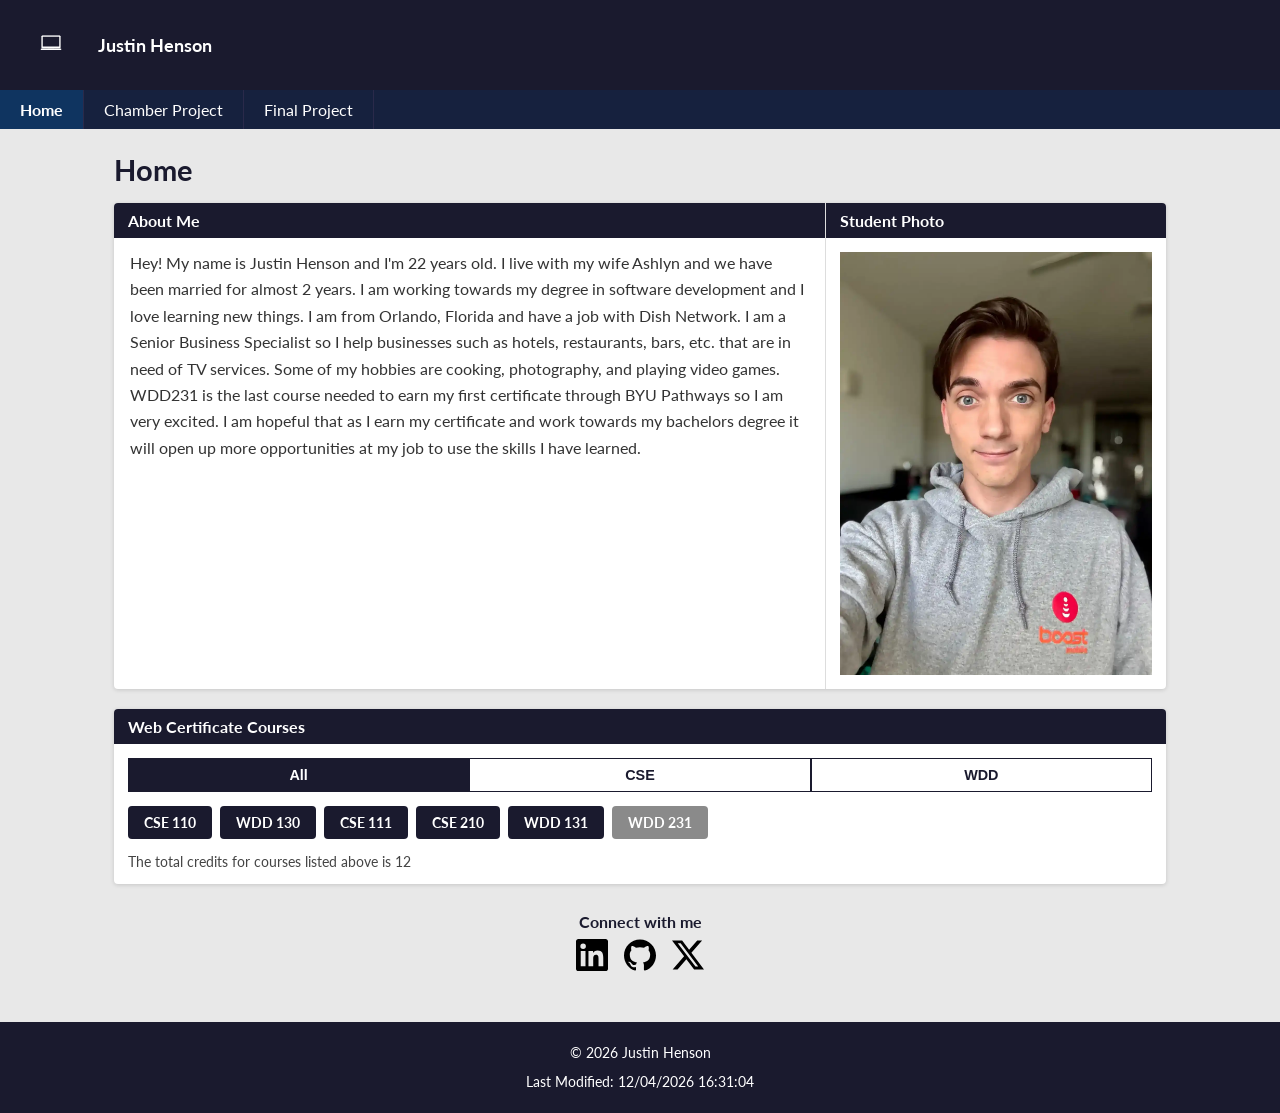
<file: index.html>
<!DOCTYPE html>
<html lang="en">
<head>
    <link href="favicon.ico" rel="icon" type="image/x-icon">
    <meta charset="UTF-8">
    <meta name="viewport" content="width=device-width, initial-scale=1.0">
    <meta name="description" content="Justin Henson Course Home Page. This page includes an about section, a list of courses taken for the web certificate, and links to social media profiles.">
    <meta name="author" content="Justin Henson">
    <title>Justin Henson Course Home</title>
    <link rel="stylesheet" href="styles/small.css">
    <link rel="stylesheet" href="styles/large.css">
    <link rel="preconnect" href="https://fonts.googleapis.com">
    <link rel="preconnect" href="https://fonts.gstatic.com" crossorigin>
    <link href="https://fonts.googleapis.com/css2?family=Lato:wght@400;700&display=swap" rel="stylesheet">
    <script src="scripts/navigation.js" defer></script>
    <script src="scripts/date.js" defer></script>
    <script src="scripts/courses.js" defer></script>
</head>
<body>

    <header>
        <div class="header-top">
            
            <img src="images/icon.svg" alt="Logo" class="logo">
            <span class="site-name">Justin Henson</span>
            <button id="hamburger" aria-label="Toggle navigation menu">&#9776;</button>
        </div>
        <nav id="main-nav">
            <ul>
                <li><a href="index.html" class="active">Home</a></li>
                <li><a href="chamber/index.html">Chamber Project</a></li>
                <li><a href="final/index.html">Final Project</a></li>
            </ul>
        </nav>
    </header>

    <main>
        <h1>Home</h1>

        <section class="about-section">
            <div class="about-grid">
                <div class="about-text">
                    <h2>About Me</h2>
                    <p>Hey! My name is Justin Henson and I'm 22 years old. I live with my wife Ashlyn and we have been married for almost 2 years. I am working towards my degree in software development and I love learning new things. I am from Orlando, Florida and have a job with Dish Network. I am a Senior Business Specialist so I help businesses such as hotels, restaurants, bars, etc. that are in need of TV services. Some of my hobbies are cooking, photography, and playing video games. WDD231 is the last course needed to earn my first certificate through BYU Pathways so I am very excited. I am hopeful that as I earn my certificate and work towards my bachelors degree it will open up more opportunities at my job to use the skills I have learned.</p>
                </div>
                <div class="about-photo">
                    <h2>Student Photo</h2>
                    <img src="images/profile.webp" alt="Photo of Justin Henson">
                </div>
            </div>
        </section>

        <section class="courses-section">
            <h2>Web Certificate Courses</h2>
            <div class="filter-buttons">
                <button id="btn-all" class="filter-btn active-btn">All</button>
                <button id="btn-cse" class="filter-btn">CSE</button>
                <button id="btn-wdd" class="filter-btn">WDD</button>
            </div>
            <div id="courses-container"></div>
            <p class="credits-line">The total credits for courses listed above is <span id="total-credits"></span></p>
        </section>

    <section class="social-section">
            <h2>Connect with me</h2>
            <div class="social-links">
                <a href="https://linkedin.com" target="_blank" aria-label="LinkedIn">
                    <img src="images/linkedin.svg" alt="LinkedIn">
                </a>
                <a href="https://github.com" target="_blank" aria-label="GitHub">
                    <img src="images/github.svg" alt="GitHub">
                </a>
                <a href="https://x.com" target="_blank" aria-label="X">
                    <img src="images/twitter.svg" alt="X">
                </a>
            </div>
        </section>
        <dialog id="course-details"></dialog>

    </main>

    <footer>
        <p>&copy; <span id="currentyear"></span> Justin Henson</p>
        <p id="lastModified"></p>
    </footer>
    </body>
</html>
</file>
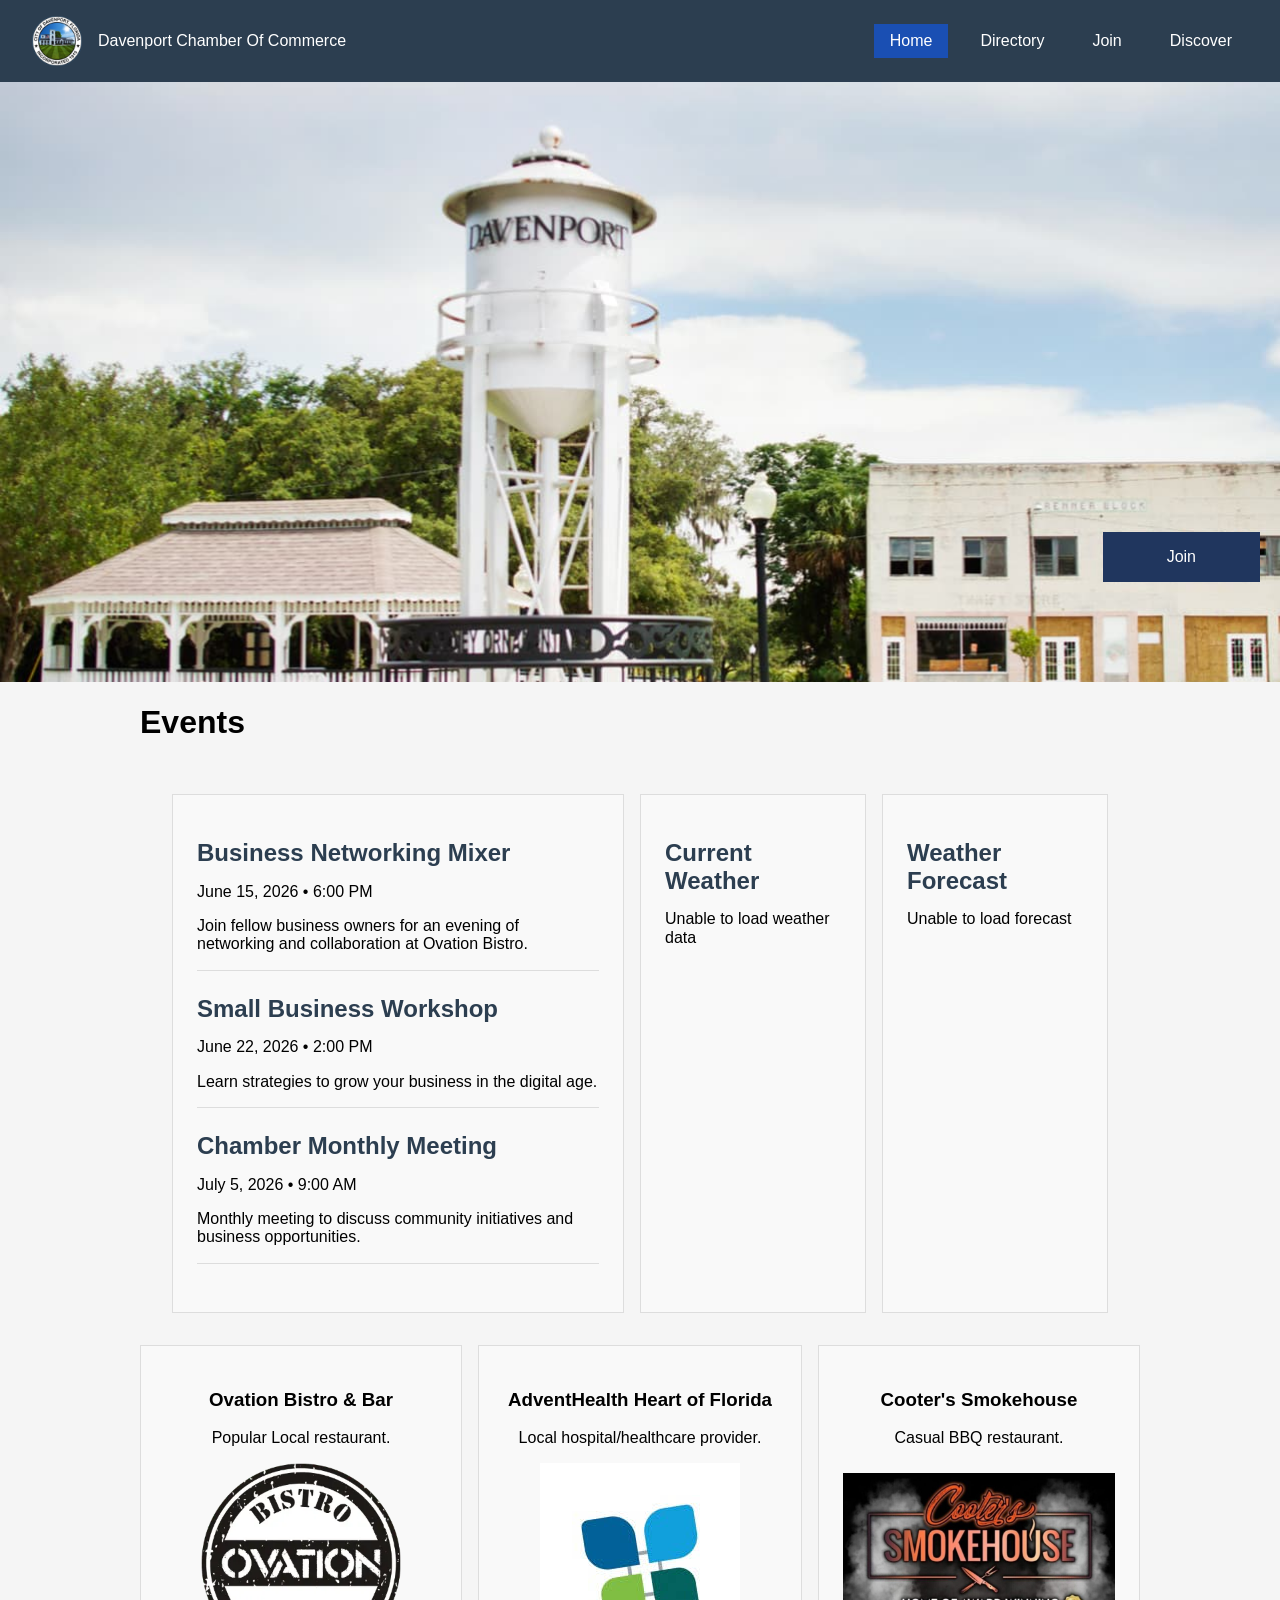
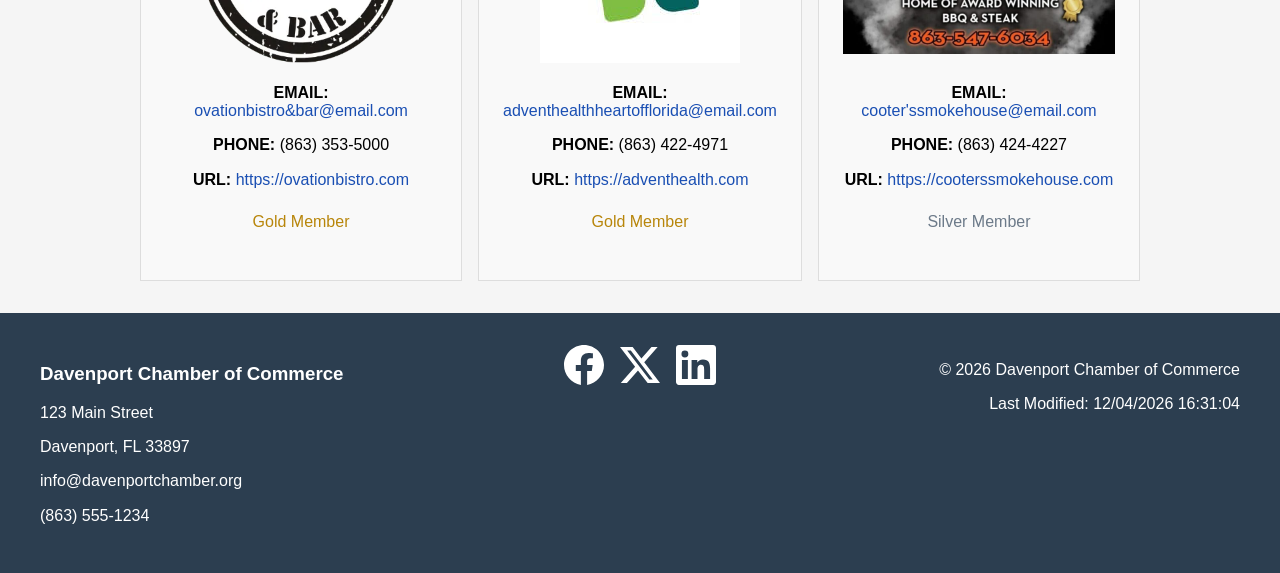
<file: chamber/index.html>
<!DOCTYPE html>
<html lang="en">
<head>
    <meta charset="UTF-8">
    <meta name="viewport" content="width=device-width, initial-scale=1.0">
    <title>Davenport Chamber of Commerce</title>
    <meta name="description" content="Welcome to the Davenport Chamber of Commerce - supporting local businesses and community in Davenport, Florida.">
    <meta name="author" content="Justin Henson">
    <meta property="og:title" content="Davenport Chamber of Commerce">
    <meta property="og:description" content="Join the Davenport business community and grow with us.">
    <meta property="og:image" content="https://justhens.github.io/wdd231/chamber/images/preview.jpg">
    <meta property="og:url" content="https://justhens.github.io/wdd231/chamber/index.html">
    <link rel="icon" href="images/favicon.ico">
    <link rel="stylesheet" href="styles/normalize.css">
    <link rel="stylesheet" href="styles/small.css">
    <link rel="stylesheet" href="styles/large.css">
    <link rel="preconnect" href="https://fonts.googleapis.com">
    <link rel="preconnect" href="https://fonts.gstatic.com" crossorigin>
    <link href="https://fonts.googleapis.com/css2?family=Lato:wght@400;700&display=swap" rel="stylesheet">
    <script src="scripts/home.js" defer></script>
</head>
<body>
    <header>
        <div class="logo">
            <img src="images/parks.jpg" alt="Davenport Chamber of Commerce">
             <p>Davenport Chamber Of Commerce</p>
        </div>
        <button class="hamburger" id="hamburger-btn" aria-label="Toggle navigation" aria-expanded="false">
    <span></span>
    <span></span>
    <span></span>
</button>
        <nav>
            <a href="index.html" class="active">Home</a>
            <a href="directory.html">Directory</a>
            <a href="join.html">Join</a>
            <a href="discover.html">Discover</a>
        </nav>
    </header>
 <!-- Hero Section -->
        <section class="hero">
            <a href="join.html" class="hero-cta">Join</a>
        </section>
    <main>
        <h1>Events</h1>
        <div class="content-grid">
            <section class="events card">
                <div class="event">
                    <h2>Business Networking Mixer</h2>
                    <p class="event-date">June 15, 2026 • 6:00 PM</p>
                    <p>Join fellow business owners for an evening of networking and collaboration at Ovation Bistro.</p>
                </div>
                <div class="event">
                    <h2>Small Business Workshop</h2>
                    <p class="event-date">June 22, 2026 • 2:00 PM</p>
                    <p>Learn strategies to grow your business in the digital age.</p>
                </div>
                <div class="event">
                    <h2>Chamber Monthly Meeting</h2>
                    <p class="event-date">July 5, 2026 • 9:00 AM</p>
                    <p>Monthly meeting to discuss community initiatives and business opportunities.</p>
                </div>
            </section>

            <!--Weather Section -->
            <section class="weather-current card">
                <h2>Current Weather</h2>
                <div id="current-weather">
                    <p class="loading">Loading...</p>
                </div>
            </section>

            <section class="weather-forecast card">
                <h2>Weather Forecast</h2>
                <div id="forecast">
                    <p class="loading">Loading...</p>
                </div>
            </section>
        </div>

        <!-- Spotlights Section -->
        <section class="spotlights-section">
            <div id="spotlight-container">
            </div>
        </section>
    </main>

    <footer>
        <div class="footer-content">
            <div class="footer-info">
                <h3>Davenport Chamber of Commerce</h3>
                <p>123 Main Street</p>
                <p>Davenport, FL 33897</p>
                <p>info@davenportchamber.org</p>
                <p>(863) 555-1234</p>
            </div>
            <div class="footer-social">
                <a href="facebook.com" aria-label="Facebook"><img src="images/facebook.svg" alt="Facebook"></a>
                <a href="twitter.com" aria-label="Twitter"><img src="images/twitter.svg" alt="Twitter"></a>
                <a href="linkedin.com" aria-label="LinkedIn"><img src="images/linkedin.svg" alt="LinkedIn"></a>
            </div>
            <div class="footer-project">
                <p>&copy; 2026 Davenport Chamber of Commerce</p>
                <p id="lastModified"></p>
            </div>
        </div>
    </footer>
</body>
</html>
</file>
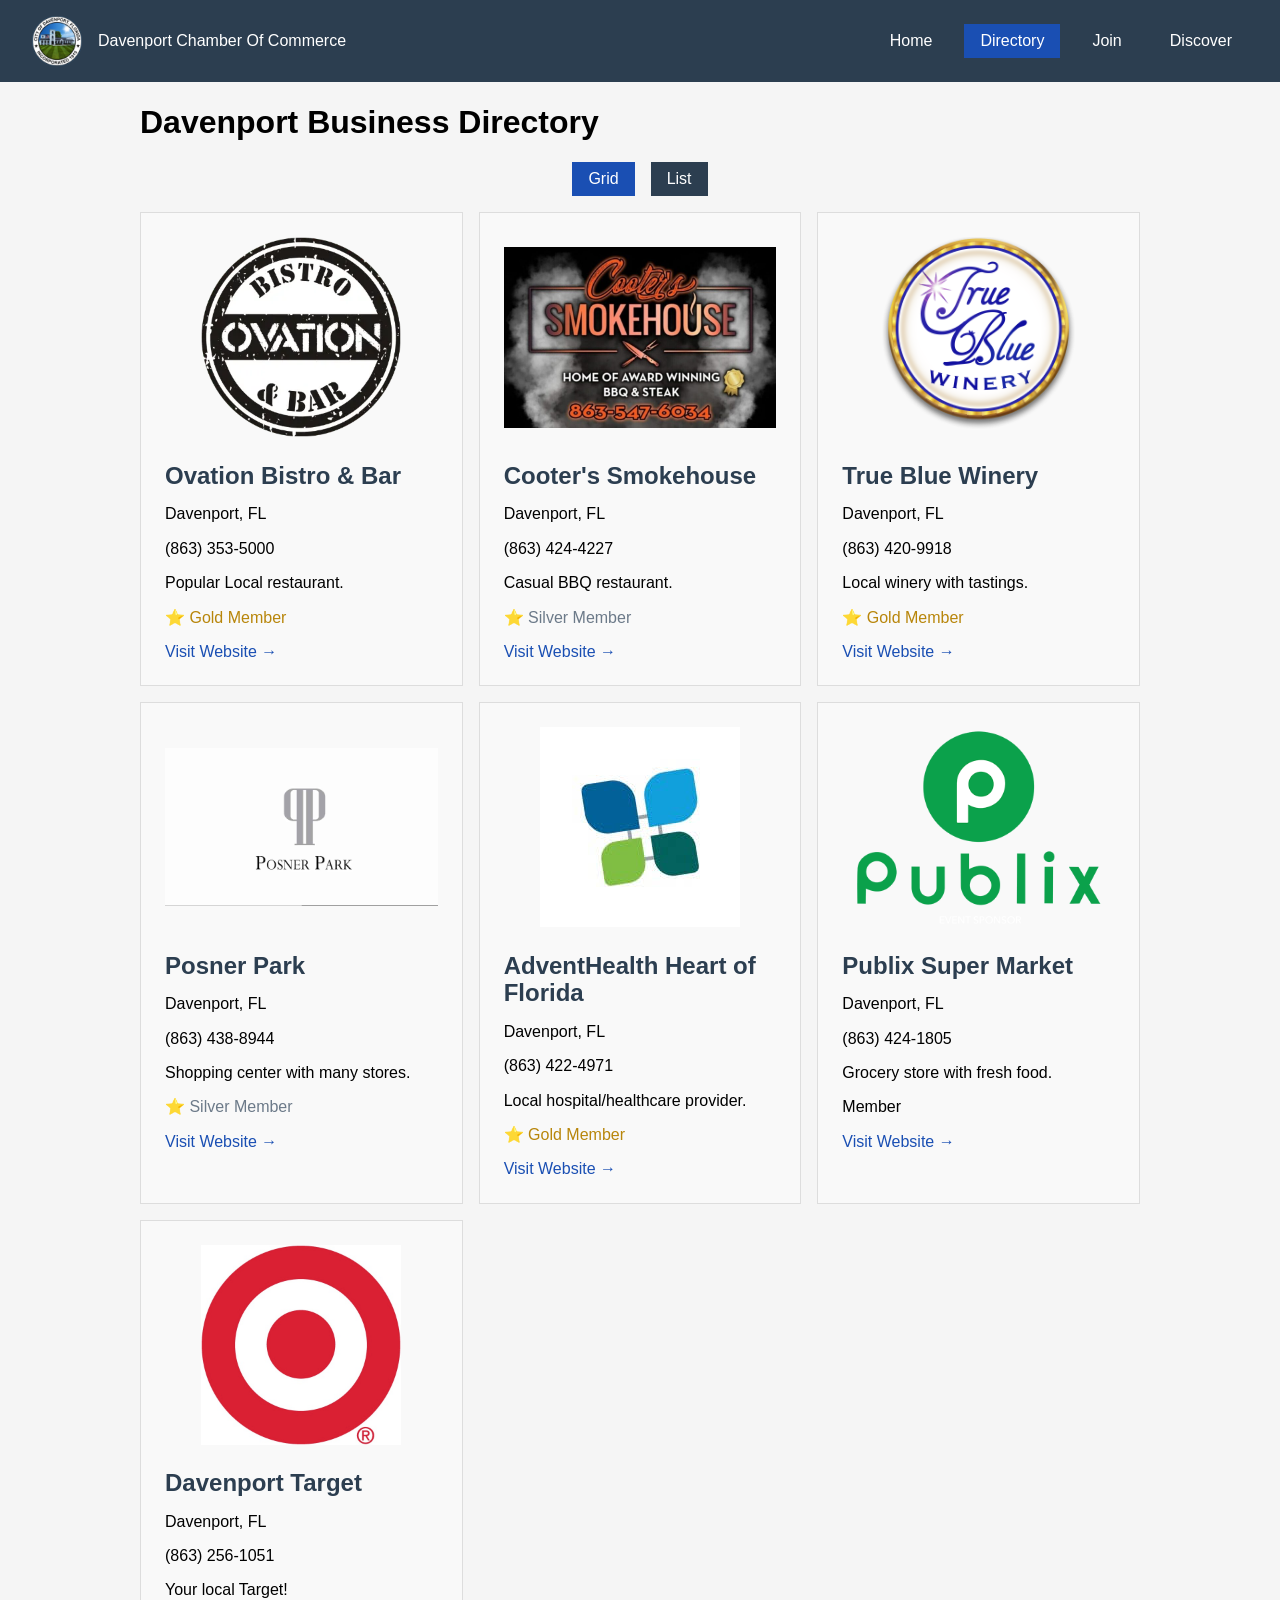
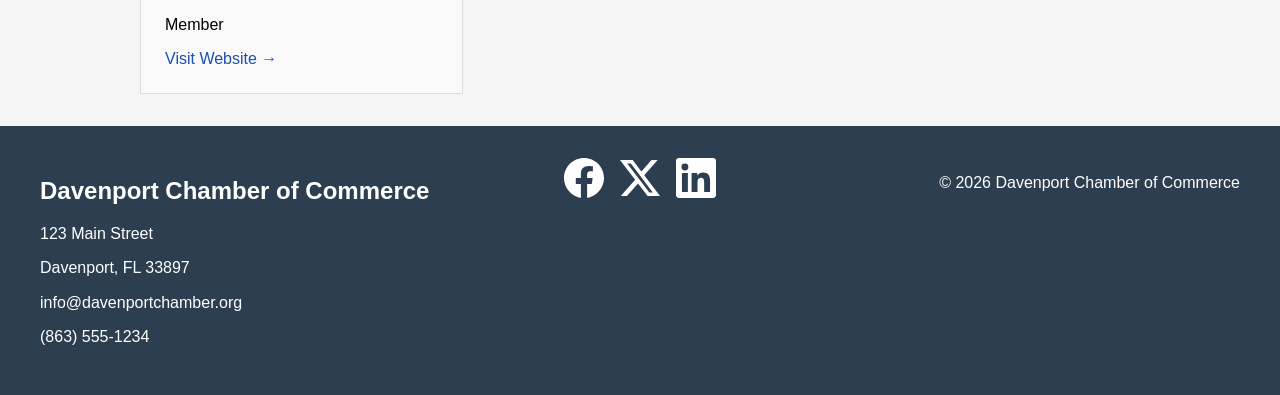
<file: chamber/directory.html>
<!DOCTYPE html>
<html lang="en">
<head>
    <meta charset="UTF-8">
    <meta name="viewport" content="width=device-width, initial-scale=1.0">
    <title> Davenport Chamber Directory</title>
    <meta name="description" content="Davenport Chamber directory of local businesses, services, and community organizations in Davenport, Florida.">
    <meta name="author" content="Justin Henson">
    <meta property="og:title" content="Davenport Business Directory">
    <meta property="og:description" content="Explore local businesses, restaurants, and services in Davenport, Florida.">
    <meta property="og:image" content="https://justhens.github.io/wdd231/chamber/images/preview.jpg">
    <meta property="og:url" content="https://justhens.github.io/wdd231/chamber/directory.html">
    <link rel="icon" href="images/favicon.ico">
    <link rel="stylesheet" href="styles/normalize.css">
    <link rel="stylesheet" href="styles/small.css">
    <link rel="stylesheet" href="styles/large.css">
    <link rel="preconnect" href="https://fonts.googleapis.com">
    <link rel="preconnect" href="https://fonts.gstatic.com" crossorigin>
    <link href="https://fonts.googleapis.com/css2?family=Lato:wght@400;700&display=swap" rel="stylesheet">
    <script src="scripts/directory.js" defer></script>
</head>
<body>
    <header>
        <div class="logo">
            <img src="images/parks.jpg" alt="Davenport Chamber of Commerce">
             <p>Davenport Chamber Of Commerce</p>
        </div>
            <button class="hamburger" id="hamburger-btn" aria-label="Toggle navigation" aria-expanded="false">
    <span></span>
    <span></span>
    <span></span>
</button>
        <nav>
            <a href="index.html">Home</a>
            <a href="directory.html" class="active">Directory</a>
            <a href="join.html">Join</a>
            <a href="discover.html">Discover</a>
        </nav>
    </header>

<main>
    <h1>Davenport Business Directory</h1>

    <div class="buttons">
        <button id="gridBtn">Grid</button>
        <button id="listBtn">List</button>
    </div>

    <section id="directory" class="grid"></section>
</main>


  <footer>
        <div class="footer-content">
            <div class="footer-info">
                <h2>Davenport Chamber of Commerce</h2>
                <p>123 Main Street</p>
                <p>Davenport, FL 33897</p>
                <p>info@davenportchamber.org</p>
                <p>(863) 555-1234</p>
            </div>
           <div class="footer-social">
                <a href="facebook.com" aria-label="Facebook"><img src="images/facebook.svg" alt="Facebook"></a>
                 <a href="twitter.com" aria-label="Twitter"><img src="images/twitter.svg" alt="Twitter"></a>
                <a href="linkedin.com" aria-label="LinkedIn"><img src="images/linkedin.svg" alt="LinkedIn"></a>
            </div>
            <div class="footer-project">
                <p>&copy; 2026 Davenport Chamber of Commerce</p>
                <p id="lastModified"></p>
            </div>
        </div>
    </footer>
</body>
</html>
</file>
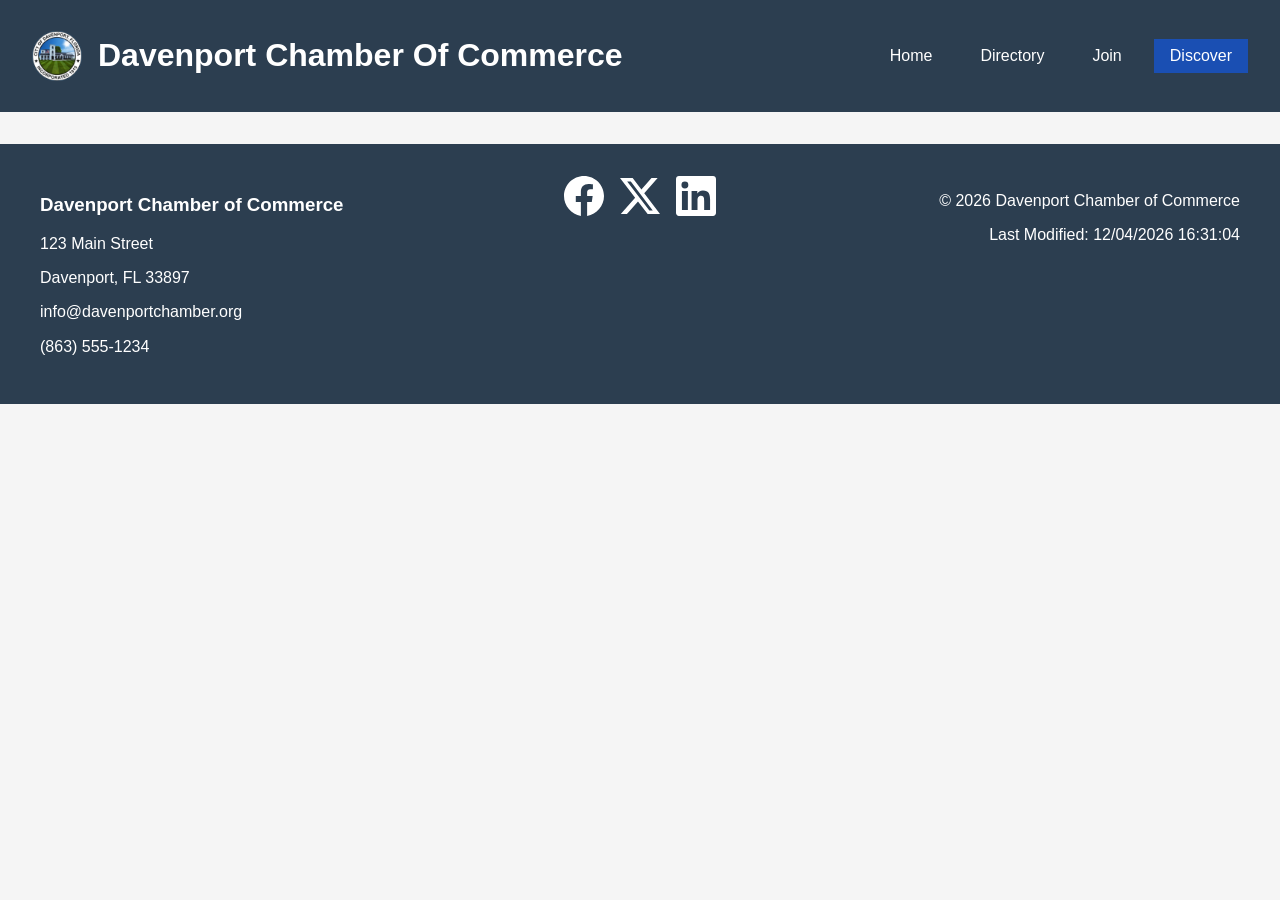
<file: chamber/discover.html>
<!DOCTYPE html>
<html lang="en">
<head>
    <meta charset="UTF-8">
    <meta name="viewport" content="width=device-width, initial-scale=1.0">
    <title>Davenport Chamber of Commerce</title>
    <meta name="description" content="Welcome to the Davenport Chamber of Commerce - supporting local businesses and community in Davenport, Florida.">
    <meta name="author" content="Justin Henson">
    <meta property="og:title" content="Davenport Chamber of Commerce">
    <meta property="og:description" content="Join the Davenport business community and grow with us.">
    <meta property="og:image" content="https://justhens.github.io/wdd231/chamber/images/preview.jpg">
    <meta property="og:url" content="https://justhens.github.io/wdd231/chamber/index.html">
    <link rel="icon" href="images/favicon.ico">
    <link rel="stylesheet" href="styles/normalize.css">
    <link rel="stylesheet" href="styles/small.css">
    <link rel="stylesheet" href="styles/large.css">
    <link rel="preconnect" href="https://fonts.googleapis.com">
    <link rel="preconnect" href="https://fonts.gstatic.com" crossorigin>
    <link href="https://fonts.googleapis.com/css2?family=Lato:wght@400;700&display=swap" rel="stylesheet">
    <script src="scripts/home.js" defer></script>
</head>
<body>
    <header>
        <div class="logo">
            <img src="images/parks.jpg" alt="Davenport Chamber of Commerce">
            <h1>Davenport Chamber Of Commerce</h1>
        </div>
            <button class="hamburger" id="hamburger-btn" aria-label="Toggle navigation" aria-expanded="false">
    <span></span>
    <span></span>
    <span></span>
</button>
        <nav>
            <a href="index.html">Home</a>
            <a href="directory.html">Directory</a>
            <a href="join.html">Join</a>
            <a href="discover.html"class="active">Discover</a>
        </nav>
    </header>

      <footer>
        <div class="footer-content">
            <div class="footer-info">
                <h3>Davenport Chamber of Commerce</h3>
                <p>123 Main Street</p>
                <p>Davenport, FL 33897</p>
                <p>info@davenportchamber.org</p>
                <p>(863) 555-1234</p>
            </div>
             <div class="footer-social">
                <a href="facebook.com" aria-label="Facebook"><img src="images/facebook.svg" alt="Facebook"></a>
               <a href="twitter.com" aria-label="Twitter"><img src="images/twitter.svg" alt="Twitter"></a>
                <a href="linkedin.com" aria-label="LinkedIn"><img src="images/linkedin.svg" alt="LinkedIn"></a>
            </div>
            <div class="footer-project">
                <p>&copy; 2026 Davenport Chamber of Commerce</p>
                <p id="lastModified"></p>
            </div>
        </div>
    </footer>
</file>
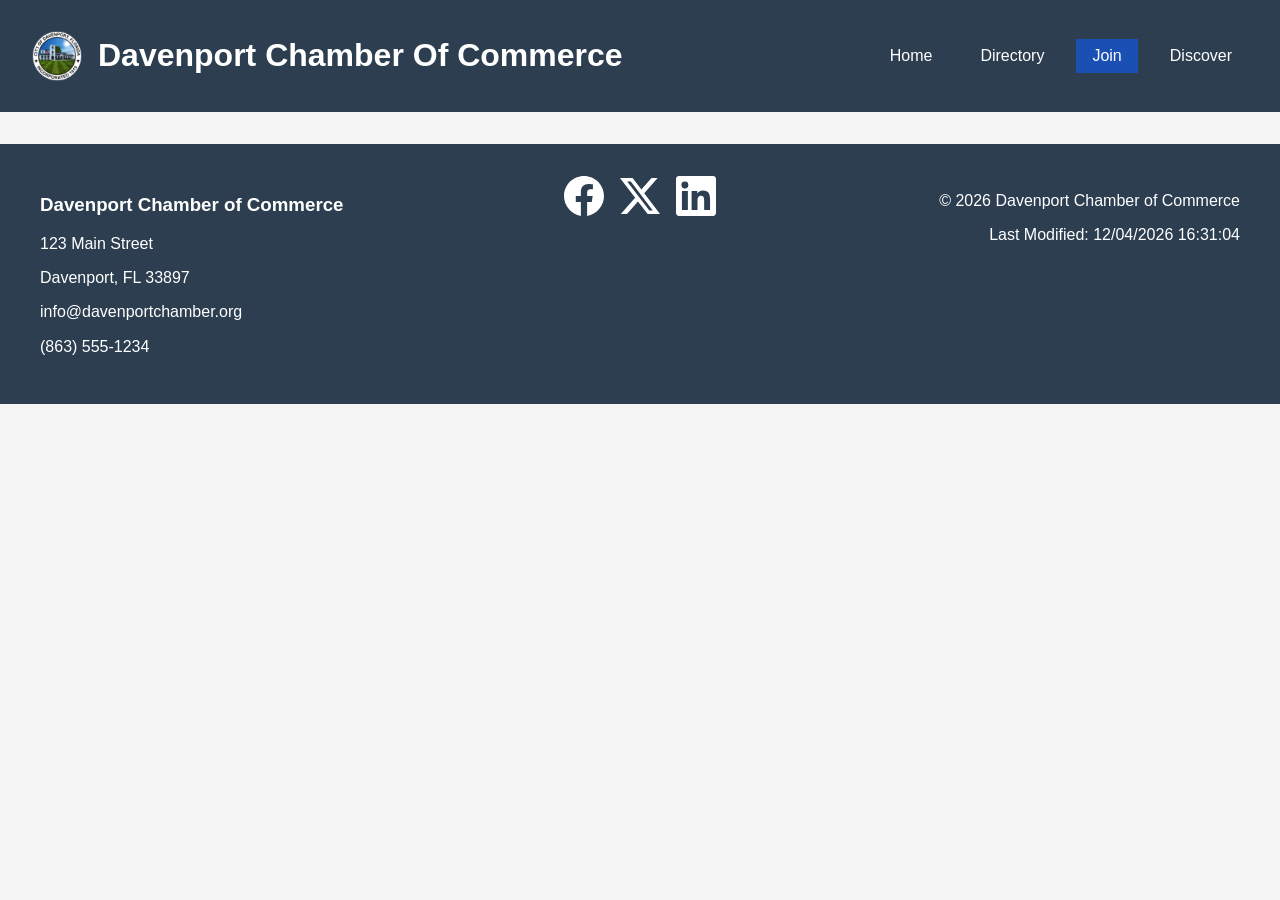
<file: chamber/join.html>
<!DOCTYPE html>
<html lang="en">
<head>
    <meta charset="UTF-8">
    <meta name="viewport" content="width=device-width, initial-scale=1.0">
    <title>Davenport Chamber of Commerce</title>
    <meta name="description" content="Welcome to the Davenport Chamber of Commerce - supporting local businesses and community in Davenport, Florida.">
    <meta name="author" content="Justin Henson">
    <meta property="og:title" content="Davenport Chamber of Commerce">
    <meta property="og:description" content="Join the Davenport business community and grow with us.">
    <meta property="og:image" content="https://justhens.github.io/wdd231/chamber/images/preview.jpg">
    <meta property="og:url" content="https://justhens.github.io/wdd231/chamber/index.html">
    <link rel="icon" href="images/favicon.ico">
    <link rel="stylesheet" href="styles/normalize.css">
    <link rel="stylesheet" href="styles/small.css">
    <link rel="stylesheet" href="styles/large.css">
    <link rel="preconnect" href="https://fonts.googleapis.com">
    <link rel="preconnect" href="https://fonts.gstatic.com" crossorigin>
    <link href="https://fonts.googleapis.com/css2?family=Lato:wght@400;700&display=swap" rel="stylesheet">
    <script src="scripts/home.js" defer></script>
</head>
<body>
    <header>
        <div class="logo">
            <img src="images/parks.jpg" alt="Davenport Chamber of Commerce">
             <h1>Davenport Chamber Of Commerce</h1>
        </div>
            <button class="hamburger" id="hamburger-btn" aria-label="Toggle navigation" aria-expanded="false">
    <span></span>
    <span></span>
    <span></span>
</button>
        <nav>
            <a href="index.html">Home</a>
            <a href="directory.html">Directory</a>
            <a href="join.html"class="active">Join</a>
            <a href="discover.html">Discover</a>
        </nav>
    </header>

      <footer>
        <div class="footer-content">
            <div class="footer-info">
                <h3>Davenport Chamber of Commerce</h3>
                <p>123 Main Street</p>
                <p>Davenport, FL 33897</p>
                <p>info@davenportchamber.org</p>
                <p>(863) 555-1234</p>
            </div>
             <div class="footer-social">
                <a href="facebook.com" aria-label="Facebook"><img src="images/facebook.svg" alt="Facebook"></a>
                <a href="twitter.com" aria-label="Twitter"><img src="images/twitter.svg" alt="Twitter"></a>
                <a href="linkedin.com" aria-label="LinkedIn"><img src="images/linkedin.svg" alt="LinkedIn"></a>
            </div>
            <div class="footer-project">
                <p>&copy; 2026 Davenport Chamber of Commerce</p>
                <p id="lastModified"></p>
            </div>
        </div>
    </footer>
</file>
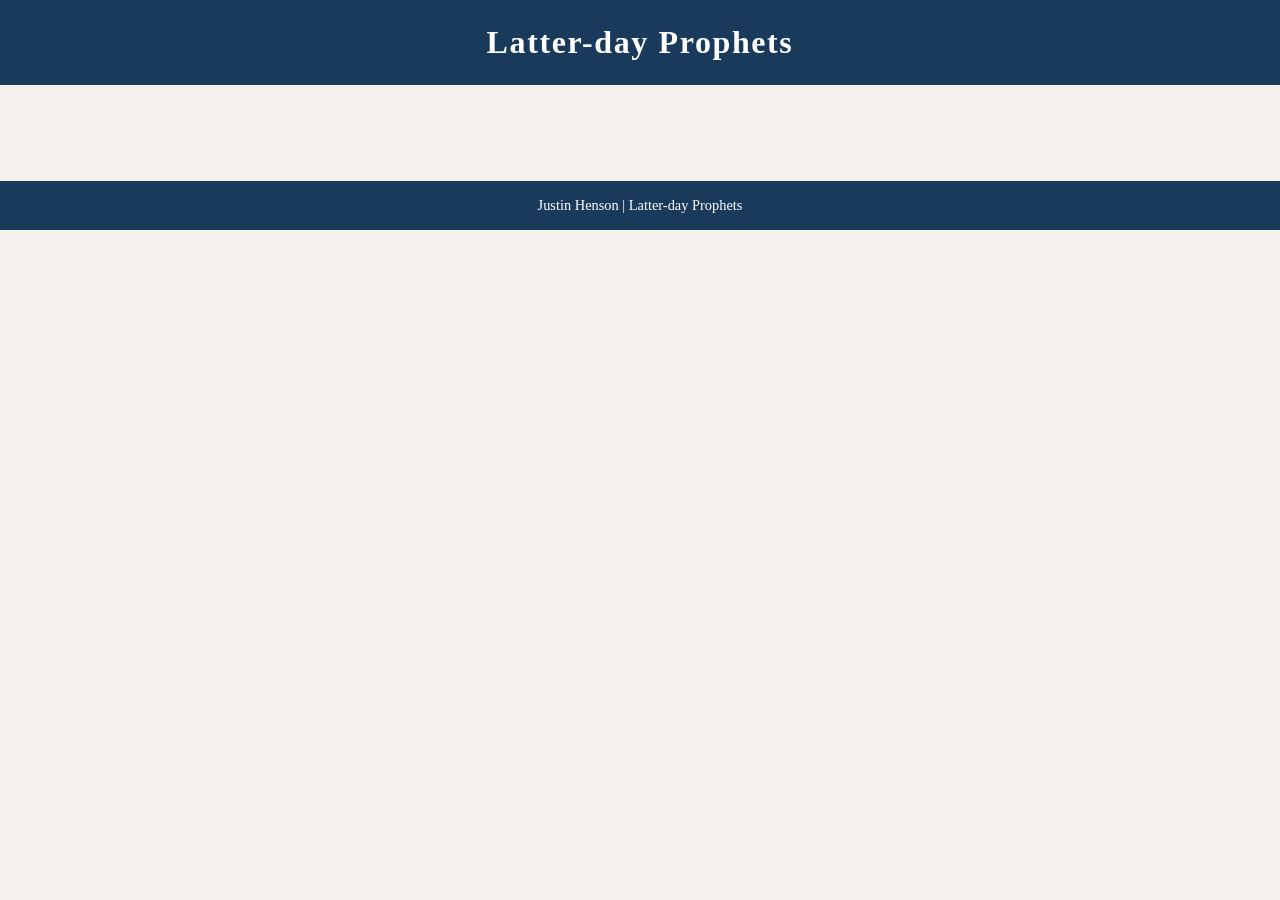
<file: week02/prophets.html>
<!DOCTYPE html>
<html lang="en">
<head>
    <meta charset="UTF-8">
    <meta name="viewport" content="width=device-width, initial-scale=1.0">
    <meta name="description" content="Latter-day Prophets card display page.">
    <meta name="author" content="Justin Henson">
    <title>Latter-day Prophets</title>
    <link rel="stylesheet" href="styles/prophets.css">
    <script src="scripts/prophets.js" defer></script>
</head>
<body>
    <header>
        <h1>Latter-day Prophets</h1>
    </header>
    <main>
        <div id="cards"></div>
    </main>
    <footer>
        Justin Henson | Latter-day Prophets
    </footer>
</body>
</html>
</file>
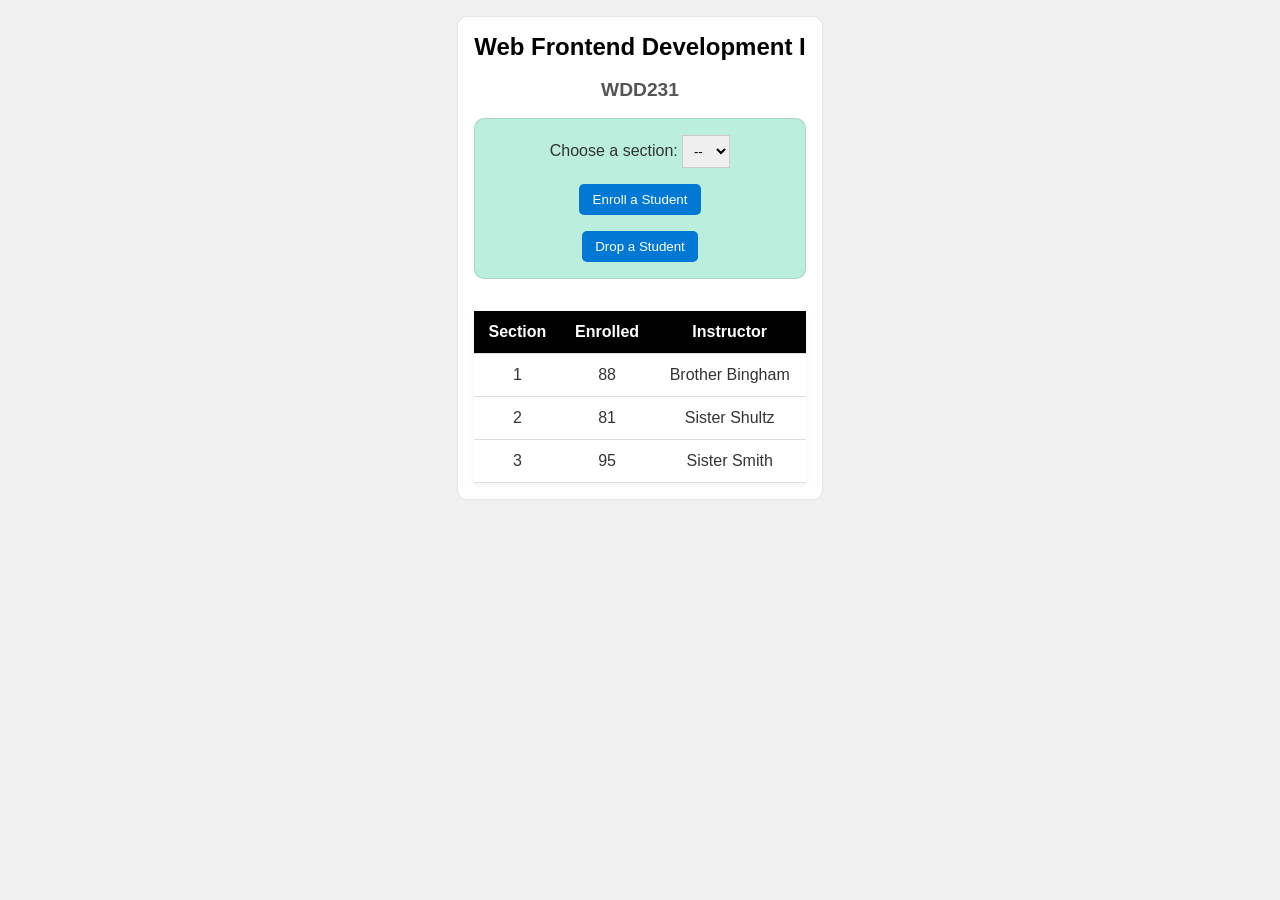
<file: week03/modules.html>
<!DOCTYPE html>
<html lang="en">
<head>
  <meta charset="UTF-8">
  <meta name="viewport" content="width=device-width, initial-scale=1.0">
  <title>Modules Example: Course and Sections</title>
  <link rel="stylesheet" href="styles/modules.css">
  <script type="module" src="scripts/modules.mjs"></script>
</head>
<body>
  <main>
  <h1 id="courseName"></h1>
  <h2 id="courseCode"></h2>
  <div id="enrollment">
    <label for="sectionNumber">Choose a section:</label>
    <select id="sectionNumber">
      <option value="0" disabled selected>--</option>
    </select>
    <button id="enrollStudent">Enroll a Student</button>
    <button id="dropStudent">Drop a Student</button>
  </div>
  <table>
    <thead>
      <tr>
        <th>Section</th>
        <th>Enrolled</th>
        <th>Instructor</th>
      </tr>
    </thead>
    <tbody id="sections"></tbody>
  </table>
  </main>
</body>
</html>
</file>
<file: styles/small.css>
/* small.css base styles */

* {
    box-sizing: border-box;
    margin: 0;
    padding: 0;
}

body {
    font-family: 'Lato', sans-serif;
    font-size: 16px;
    color: #222;
    background-color: #e8e8e8;
}

/*HEADER*/

header {
    background-color: #1a1a2e;
    color: white;
}

.header-top {
    display: flex;
    align-items: center;
    padding: 10px 16px;
    gap: 12px;
}

.logo {
    width: 70px;
    height: 70px;
}

.site-name {
    flex: 1;
    font-size: 1.1rem;
    font-weight: 700;
}

#hamburger {
    background: none;
    border: 2px solid white;
    color: white;
    font-size: 1.2rem;
    cursor: pointer;
    padding: 4px 8px;
    border-radius: 4px;
}
#main-nav {
    background-color: #16213e;
}

#main-nav ul {
    list-style: none;
    display: none;
    flex-direction: column;
}
#main-nav ul.open {
    display: flex;
}

#main-nav ul li a {
    display: block;
    color: white;
    text-decoration: none;
    padding: 12px 16px;
    font-size: 1rem;
    border-bottom: 1px solid #2a2a4a;
}

#main-nav ul li a:hover {
    background-color: #0f3460;
}

#main-nav ul li a.active {
    background-color: #0f3460;
    font-weight: 700;
}

/* ---- MAIN ---- */
main {
    padding: 20px 16px;
    max-width: 1100px;
    margin: 0 auto;
}

main h1 {
    font-size: 1.8rem;
    margin-bottom: 16px;
    color: #1a1a2e;
}
section {
    background: white;
    margin-bottom: 20px;
    border-radius: 4px;
    overflow: hidden;
    box-shadow: 0 1px 4px rgba(0,0,0,0.15);
}

section h2 {
    background-color: #1a1a2e;
    color: white;
    padding: 8px 14px;
    font-size: 1rem;
    font-weight: 700;
}

/* ---- ABOUT--- */
.about-grid {
    display: flex;
    flex-direction: column;
}

.about-text {
    padding: 14px;
}

.about-text h2 {
    background-color: #1a1a2e;
    color: white;
    padding: 8px 14px;
    margin: -14px -14px 12px -14px;
}

.about-text p {
    line-height: 1.65;
    color: #333;
}

.about-photo {
    border-top: 1px solid #ddd;
}

.about-photo h2 {
    background-color: #1a1a2e;
    color: white;
    padding: 8px 14px;
}

.about-photo img {
    display: block;
    width: 100%;
    max-width: 300px;
    margin: 14px auto;
    border-radius: 6px;
    object-fit: cover;
}

/* -COURSES*/
.courses-section h2 {
    background-color: #1a1a2e;
    color: white;
    padding: 8px 14px;
}

.filter-buttons {
    display: flex;
    gap: 0;
    padding: 14px 14px 0 14px;
}

.filter-btn {
    flex: 1;
    padding: 8px 4px;
    border: 1px solid #1a1a2e;
    background: white;
    color: #1a1a2e;
    cursor: pointer;
    font-size: 0.9rem;
    font-weight: 700;
}

.filter-btn:hover {
    background-color: #e0e8f0;
}

.active-btn {
    background-color: #1a1a2e;
    color: white;
}
#courses-container {
    display: flex;
    flex-wrap: wrap;
    gap: 8px;
    padding: 14px;
}

.course-card {
    background-color: #8a8a8a;
    color: white;
    padding: 8px 16px;
    border-radius: 4px;
    font-size: 0.9rem;
    font-weight: 700;
}

.course-card.completed {
    background-color: #1a1a2e;
    color: white;
}

.credits-line {
    padding: 0 14px 14px 14px;
    font-size: 0.9rem;
    color: #444;
}

/* FOOTER */
footer {
    background-color: #1a1a2e;
    color: white;
    text-align: center;
    padding: 20px 16px;
    font-size: 0.9rem;
    display: flex;
    flex-direction: column;
    align-items: center;
    gap: 8px;
}

.social-links {
    display: flex;
    justify-content: center;
    gap: 16px;
    margin-bottom: 4px;
}

.social-links a img {
    width: 32px;
    height: 32px;
}

.social-links a:hover img {
    opacity: 0.8;
}

footer p {
    line-height: 1.5;
}
.social-section {
    background: transparent;
    box-shadow: none;
    display: flex;
    flex-direction: column;
    align-items: center;
}
.social-section h2 {
    background-color: transparent;
    color: #1a1a2e;
    text-align: center;
}
dialog {
    border: 1px solid rgb(0 0 0 / 10%);
    border-radius: .25rem;
    padding: 1rem;
    background-color: #fff;
    box-shadow: 0 0 3rem #777;
    width: 90%;
    max-width: 600px;
    margin: auto;
    top: 10%;
    transform: translateY(-50%);
}
::backdrop {
    background-color: rgb(0 0 0 / 50%);
}

dialog button {
    position: absolute;
    top: 23px;
    right: 23px;
    padding: .5rem 1rem;
    border: 1px solid rgb(0 0 0 / 10%);
    cursor: pointer;
}
</file>
<file: styles/large.css>
@media (min-width: 640px) {

    /* ---- HEADER ---- */
    #hamburger {
        display: none;
    }

    #main-nav ul {
        display: flex !important;
        flex-direction: row;
    }

    #main-nav ul li a {
        padding: 10px 20px;
        border-bottom: none;
        border-right: 1px solid #2a2a4a;
    }

    #main-nav ul li a:hover,
    #main-nav ul li a.active {
        background-color: #0f3460;
    }

    /* ---- MAIN ---- */
    main {
        padding: 24px 24px;
    }
    .about-grid {
        flex-direction: row;
    }

    .about-text {
        flex: 2;
        padding: 16px;
        border-right: 1px solid #ddd;
    }

    .about-text h2 {
        margin: -16px -16px 12px -16px;
    }

    .about-photo {
        flex: 1;
        border-top: none;
        display: flex;
        flex-direction: column;
    }

    .about-photo img {
        max-width: 100%;
        margin: 14px auto;
        padding: 0 14px;
    }
    .filter-buttons {
        padding: 14px 14px 0 14px;
    }

    .filter-btn {
        padding: 8px 20px;
    }
}
</file>
<file: chamber/styles/small.css>
body {
    font-family: Arial, sans-serif;
margin: 0;
background: #f5f5f5;
}
/* Header */
header {
background: #2c3e50;
color: white;
padding: 1rem;
display: flex;
flex-direction: column;
align-items: center;
gap: 1rem;
}
.logo {
display: flex;
align-items: center;
gap: 1rem;
}
.logo img {
height: 50px;
}
nav {
display: flex;
gap: 1rem;
flex-wrap: wrap;
justify-content: center;
}
nav a {
color: white;
text-decoration: none;
padding: 0.5rem 1rem;
}
nav a:hover {
background: rgba(255,255,255,0.1);
}
nav a.active {
background: #1a4fb3;
}
main {
max-width: 1000px;
margin: auto;
}
/* Hero */
.hero {
background: url('../images/hero.jpg') center/cover no-repeat;
display: flex;
align-items: center;
justify-content: center;
position: relative;
aspect-ratio: 16/9;
max-height: 600px;
width: 100%; 
}
.hero-cta {
position: absolute;
bottom: 100px;
right: 20px;
background: #20365e;
color: white;
padding: 1rem 4rem;
text-decoration: none;
}
.content-grid {
max-width: 1200px;
margin: auto;
padding: 1rem;
display: grid;
gap: 1rem;
}
.buttons {
display: flex;
justify-content: center;
gap: 1rem;
margin: 1rem 0;
}
.buttons button {
padding: 0.5rem 1rem;
border: none;
background: #2c3e50;
color: white;
}
.buttons button.active {
background: #1a4fb3;
}
/* Directory */
.grid {
display: grid;
grid-template-columns: 1fr;
gap: 1rem;
}
.list {
display: block;
}
.list img {
display: none;
}
/* Cards */
.card {
border: 1px solid #ddd;
background: #f9f9f9;
padding: 1.5rem;
}
.card h2 {
margin-bottom: 1rem;
color: #2c3e50;
}
.card img {
width: 100%;
height: 200px;
object-fit: contain;
}
.card a {
color: #1a4fb3;
text-decoration: none;
}
.events .event {
margin-bottom: 1.5rem;
border-bottom: 1px solid #ddd;
}
/* Weather */
.current-display {
display: flex;
flex-direction: column;
align-items: center;
}
.temp-main {
font-size: 2.5rem;
font-weight: bold;
}
/* Spotlight */
#spotlight-container {
display: grid;
gap: 1rem;
}
.spotlight-card {
text-align: center;
background: #f9f9f9;
border: 1px solid #ddd;
padding: 1.5rem;
}
.membership {
padding: 0.5rem;
margin-top: 1rem;
}
.gold {
color: #b8860b;
}
.silver {
color: #6c7a89;
}
/* Footer */
footer {
background: #2c3e50;
color: white;
padding: 2rem 1rem;
margin-top: 2rem;
}
.footer-content {
max-width: 1200px;
margin: auto;
display: grid;
gap: 2rem;
text-align: center;
}
.footer-social {
display: flex;
gap: 1rem;
justify-content: center;
}
.footer-social img {
width: 40px;
filter: brightness(0) invert(1);
}
.list .card:nth-child(odd) {
background-color: #f1f1f1;
}
.list .card:nth-child(even) {
background-color: #ffffff;
}

.hamburger {
display: flex;
flex-direction: column;
justify-content: space-between;
width: 28px;
height: 20px;
background: none;
border: none;
cursor: pointer;
padding: 0;
margin-left: auto;
}
.hamburger span {
display: block;
height: 3px;
width: 100%;
background-color: white;
border-radius: 3px;
transition: transform 0.3s ease, opacity 0.3s ease;
}
.hamburger.open span:nth-child(1) { transform: translateY(8.5px) rotate(45deg); }
.hamburger.open span:nth-child(2) { opacity: 0; }
.hamburger.open span:nth-child(3) { transform: translateY(-8.5px) rotate(-45deg); }
nav {
display: none;
flex-direction: column;
width: 100%;
}
nav.open {
display: flex;
}

@media (min-width: 768px) {
    .grid {
        grid-template-columns: repeat(3, 1fr);
    }
    header {
        flex-direction: row;
        justify-content: space-between;
        align-items: center;
        padding: 1rem 2rem;
    }
    nav {
        justify-content: flex-end;
    }
    .hero {
        min-height: 400px;
    }
    .content-grid {
        grid-template-columns: 2fr 1fr 1fr;
        padding: 2rem;
    }
    .events {
        grid-column: 1;
    }
    .weather-current {
        grid-column: 2;
    }
    .weather-forecast {
        grid-column: 3;
    }
    #spotlight-container {
        grid-template-columns: repeat(3, 1fr);
    }
    .footer-content {
        grid-template-columns: 1fr auto 1fr;
        text-align: left;
    }
    .footer-info {
        text-align: left;
    }
    .footer-project {
        text-align: right;
    }
    .hamburger { display: none; }
    nav { display: flex; flex-direction: row; }
    nav { display: flex; flex-direction: row; width: auto; }
}
</file>
<file: chamber/styles/large.css>
@media (min-width: 768px) {
    .grid {
        grid-template-columns: repeat(3, 1fr);
    }
    /* Header */
    header {
        flex-direction: row;
        justify-content: space-between;
        align-items: center;
        padding: 1rem 2rem;
    }
    nav {
        justify-content: flex-end;
    }
    .hero {
        min-height: 400px;
    }
    .content-grid {
        grid-template-columns: 2fr 1fr 1fr;
        padding: 2rem;
    }
    .events {
        grid-column: 1;
    }
    .weather-current {
        grid-column: 2;
    }
    .weather-forecast {
        grid-column: 3;
    }
    #spotlight-container {
        grid-template-columns: repeat(3, 1fr);
    }

    .footer-content {
        grid-template-columns: 1fr auto 1fr;
        text-align: left;
    }
    .footer-info {
        text-align: left;
    }
    .footer-project {
        text-align: right;
    }
    .hamburger { display: none; }
    nav { display: flex; flex-direction: row; width: auto; }
}
</file>
<file: week02/styles/prophets.css>
* {
    margin: 0;
    padding: 0;
    box-sizing: border-box;
}

body {
    font-family: 'Georgia', serif;
    background-color: #f4f1ec;
    color: #2c2c2c;
}

header {
    background-color: #1a3a5c;
    color: #ffffff;
    text-align: center;
    padding: 1.5rem;
}

header h1 {
    font-size: 2rem;
    letter-spacing: 0.05em;
}

main {
    padding: 2rem 1rem;
}

#cards {
    display: grid;
    grid-template-columns: repeat(auto-fit, minmax(250px, 1fr));
    gap: 1.5rem;
    max-width: 1200px;
    margin: 0 auto;
}

section {
    background-color: #ffffff;
    border-radius: 8px;
    box-shadow: 0 2px 8px rgba(0, 0, 0, 0.1);
    overflow: hidden;
    text-align: center;
    transition: transform 0.2s ease;
}

section:hover {
    transform: translateY(-4px);
}

section h2 {
    font-size: 1.1rem;
    background-color: #1a3a5c;
    color: #ffffff;
    padding: 0.75rem;
}

section img {
    width: 100%;
    height: 350px;
    object-fit: cover;
    object-position: top;
    display: block;
}

section p {
    padding: 0.4rem 1rem;
    font-size: 0.9rem;
    color: #555;
}

section p:last-child {
    padding-bottom: 1rem;
}

footer {
    text-align: center;
    padding: 1rem;
    background-color: #1a3a5c;
    color: #ffffff;
    font-size: 0.9rem;
    margin-top: 2rem;
}
</file>
<file: week03/styles/modules.css>
* {
  margin: 0;
  padding: 0;
  box-sizing: border-box;
}
body {
  font-family: Arial, sans-serif;
  background-color: #f0f0f0;
}
main {
  padding: 1rem;
  background-color: #fff;
  color: #333;
  width: fit-content;
  margin: 1rem auto;
  border: 1px solid rgb(0 0 0 / 10%);
  border-radius: 10px;
}
h1 {
  font-size: 1.5rem;
  color: #000;
}
h2 {
  font-size: 1.2rem;
  color: #555;
}
h1,
h2 {
  text-align: center;;
  margin-bottom: 1.1rem;
}
form p {
  margin: .5rem;
  font-weight: bold;
}
#enrollment {
  padding: 1rem 1rem 0 1rem;
  border: 1px solid rgb(0 0 0 / 10%);
  border-radius: 10px;
  background-color: #bed;
  text-align: center;
}
select {
  padding: 0.5em;
  border: 1px solid #ccc;
  width: 3rem;
}
button {
  display: block;
  margin: 1rem auto;
  padding: 0.6em 1em;
  border: none;
  border-radius: 5px;
  background-color: #0078d4;
  color: white;
  cursor: pointer;
}
button:hover {
  background-color: #005fa3;
}
table {
  margin-top: 2rem;
  width: 100%;
  border-collapse: collapse;
  background-color: white;
  box-shadow: 0 2px 6px rgb(0 0 0 / 5%);
}
th,
td {
  padding: 0.75rem;
  text-align: center;
  border-bottom: 1px solid #ddd;
}
th {
  background-color: #000;
  color: white;
  font-weight: bold;
}
tr:hover {
  background-color: #bbb;
}
</file>
